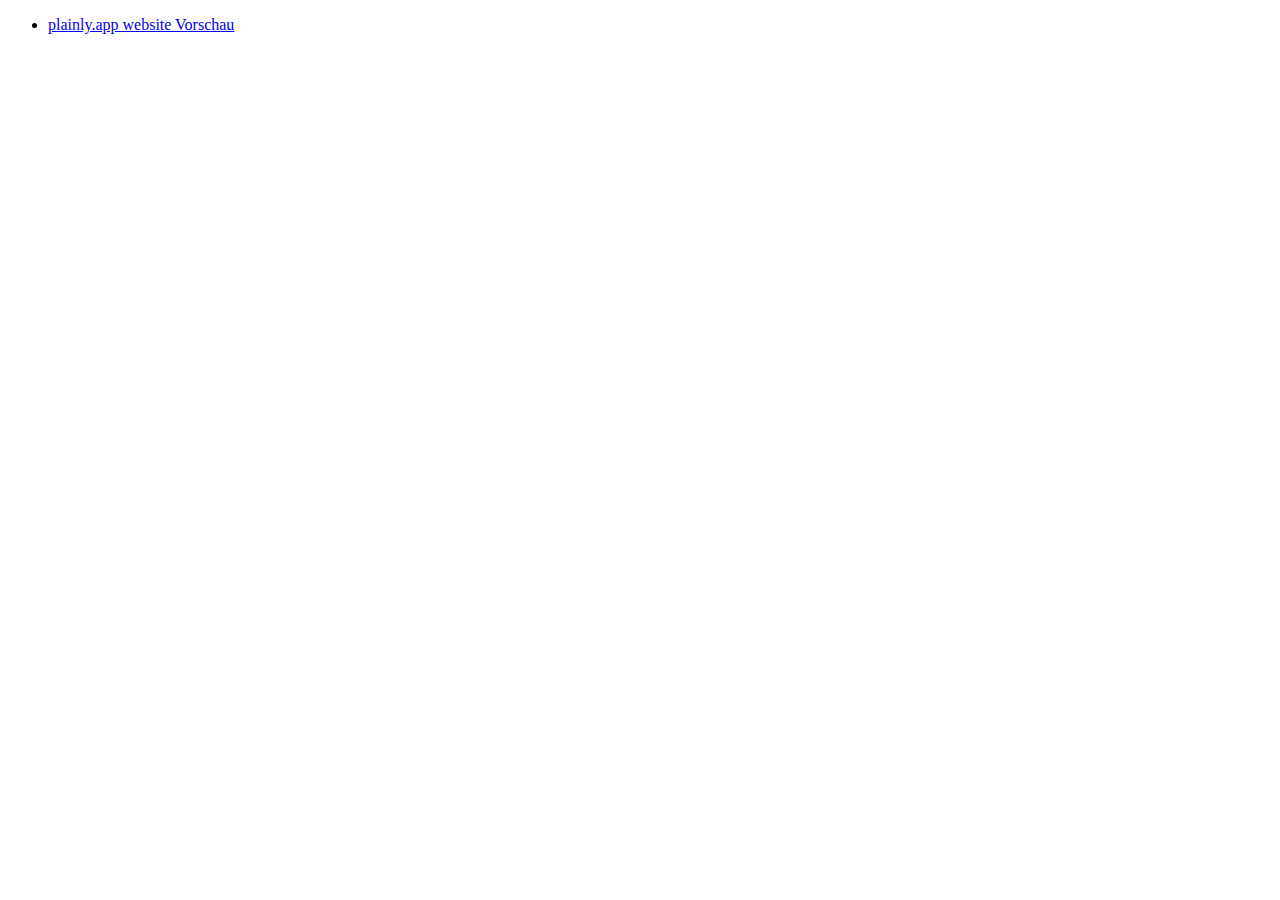
<file: index.html>
<!DOCTYPE html>
<html lang="de">
  <head>
      <title>plainly.app</title>
      <meta charset="utf-8"/>
      <meta name="viewport" content="width=device-width, initial-scale=1.0"/>
  </head>
  <body>
    <header>
        <nav>
            <ul>
                <li>
                    <a href="plainly/index.html">plainly.app website Vorschau</a>
                </li>
            </ul>
        </nav>
    </header>

    <main>
    </main>

    <footer>
    </footer>

  </body>
</html>
</file>
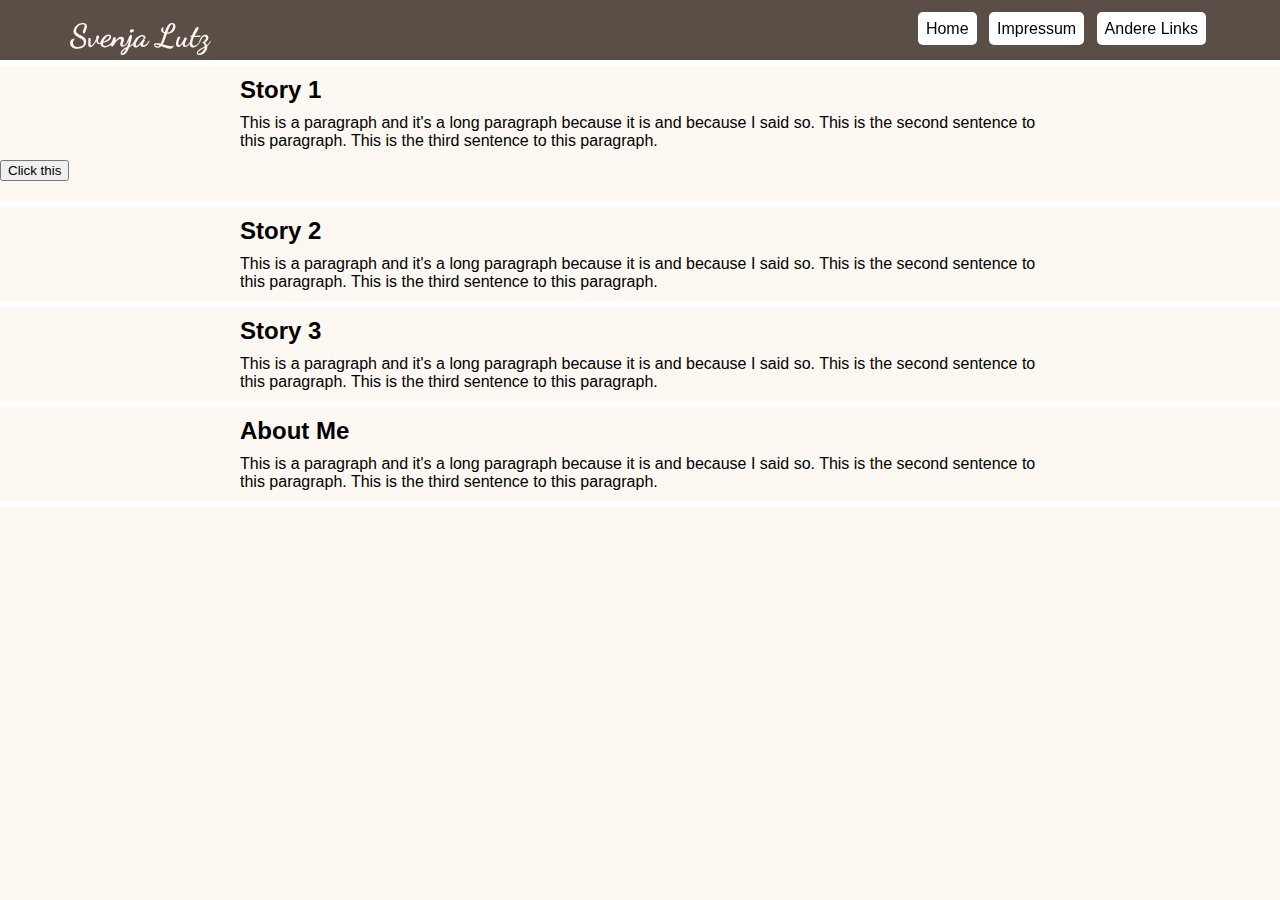
<file: eigene_website/index.html>
<!DOCTYPE html>
<html lang="de">

  <head>
      <title>Silberh</title>
      <meta charset="utf-8"/>
      <meta name="viewport" content="width=device-width, initial-scale=1.0"/>
      
      <link href="style.css" type="text/css" rel="stylesheet" />
      <script src="code.js"></script>
  </head>

  <body>
    <header>
      <nav role="navigation">
        <div class="nav-background"></div>
        <div class="nav-background-fixed"></div>

        <div id="menuToggle">
          <input type="checkbox"/>
          <span></span>
          <span></span>
          <span></span>

          <ul id="menu">
            <li><a href="index.html">Home</a></li>
            <!--<li><a href="#">About</a></li>
            <li><a href="#">Info</a></li>
            <li><a href="#">Contact</a></li>-->
            <li><a href="impressum.html">Impressum</a></li>
            <li><a href="../projects.html">Andere Links</a></li>
          </ul>
        </div>
        <h1 class="logo">Svenja Lutz</h1>
      </nav>
    </header>

    <main>
      <section id="story_1">
        <h2>Story 1</h2>
        <p>This is a paragraph and it's a long paragraph because it is and because I said so.
              This is the second sentence to this paragraph.
              This is the third sentence to this paragraph.
        </p>
        <div class="form">
          <button onclick="option1()">Click this</button>
          <p id="doThis"></p>
        </div>

      </section>

      <section id="story_2">
        <h2>Story 2</h2>
        <p>
          This is a paragraph and it's a long paragraph because it is and because I said so.
          This is the second sentence to this paragraph.
          This is the third sentence to this paragraph.
        </p>
      </section>

      <section id="story_3">
        <h2>Story 3</h2>
        <p>
          This is a paragraph and it's a long paragraph because it is and because I said so.
          This is the second sentence to this paragraph.
          This is the third sentence to this paragraph.
        </p>
      </section>

      <section id="about_me">
        <h2>About Me</h2>
        <p>
          This is a paragraph and it's a long paragraph because it is and because I said so.
          This is the second sentence to this paragraph.
          This is the third sentence to this paragraph.
        </p>
      </section>
    </main>

    <footer>
    </footer>

  </body>
</html>
</file>
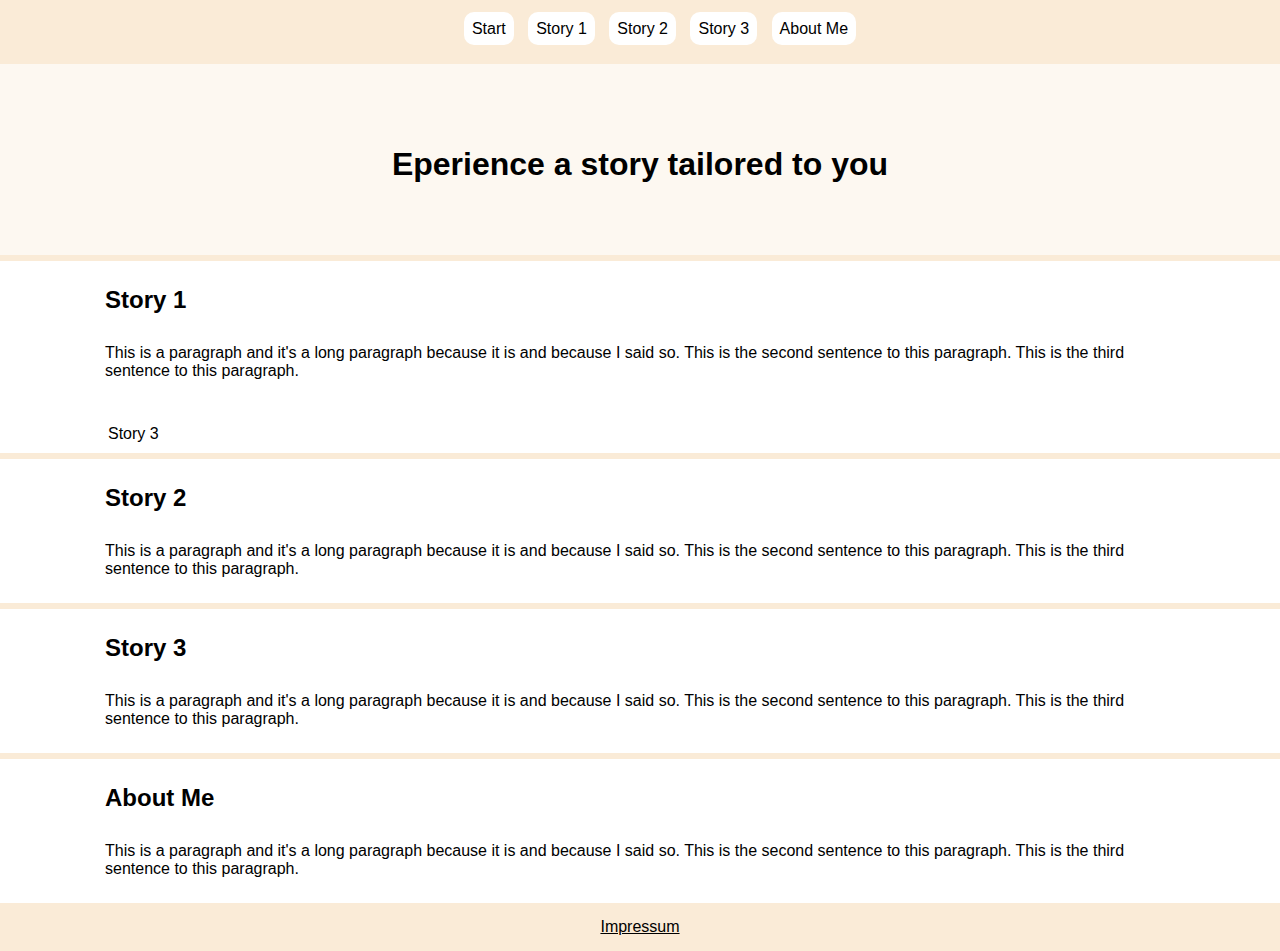
<file: test/index.html>
<!DOCTYPE html>
<html lang="de">

    <head>
        <title>Dies ist ein Test</title>
        <meta charset="utf-8"/>
        <meta name="viewport" content="width=device-width, initial-scale=1.0"/>
        
        <link href="style2.css" type="text/css" rel="stylesheet" />
    </head>

    <body>

        <header>
            <nav class="button">
                <a class="spacing" href="#start">Start</a>
                <a class="spacing" href="#story_1">Story 1</a>
                <a class="spacing" href="#story_2">Story 2</a>
                <a class="spacing" href="#story_3">Story 3</a>
                <a href="#about_me">About Me</a>
            </nav>
            <hr class="color_light">
        </header>

        <main>
            <div class="start" id="start">
                <h1>Eperience a story tailored to you</h1>
            </div>

            <hr>

            <section id="story_1">
                <h2>Story 1</h2>
                <p>This is a paragraph and it's a long paragraph because it is and because I said so.
                    This is the second sentence to this paragraph.
                    This is the third sentence to this paragraph.
                </p>
                <p>
                    <?php include 'story_1.txt' ?>
                </p>

                <a class="spacing" href="#story_3">Story 3</a>
            </section>

            <hr>

            <section id="story_2">
                <h2>Story 2</h2>
                <p>
                    This is a paragraph and it's a long paragraph because it is and because I said so.
                    This is the second sentence to this paragraph.
                    This is the third sentence to this paragraph.
                </p>
            </section>

            <hr>

            <section id="story_3">
                <h2>Story 3</h2>
                <p>
                    This is a paragraph and it's a long paragraph because it is and because I said so.
                    This is the second sentence to this paragraph.
                    This is the third sentence to this paragraph.
                </p>
            </section>

            <hr>

            <section id="about_me">
                <h2>About Me</h2>
                <p>
                    This is a paragraph and it's a long paragraph because it is and because I said so.
                    This is the second sentence to this paragraph.
                    This is the third sentence to this paragraph.
                </p>
            </section>

        </main>

        <footer>
            <a href="impressum.php">Impressum</a>
        </footer>

    </body>

</html>
</file>
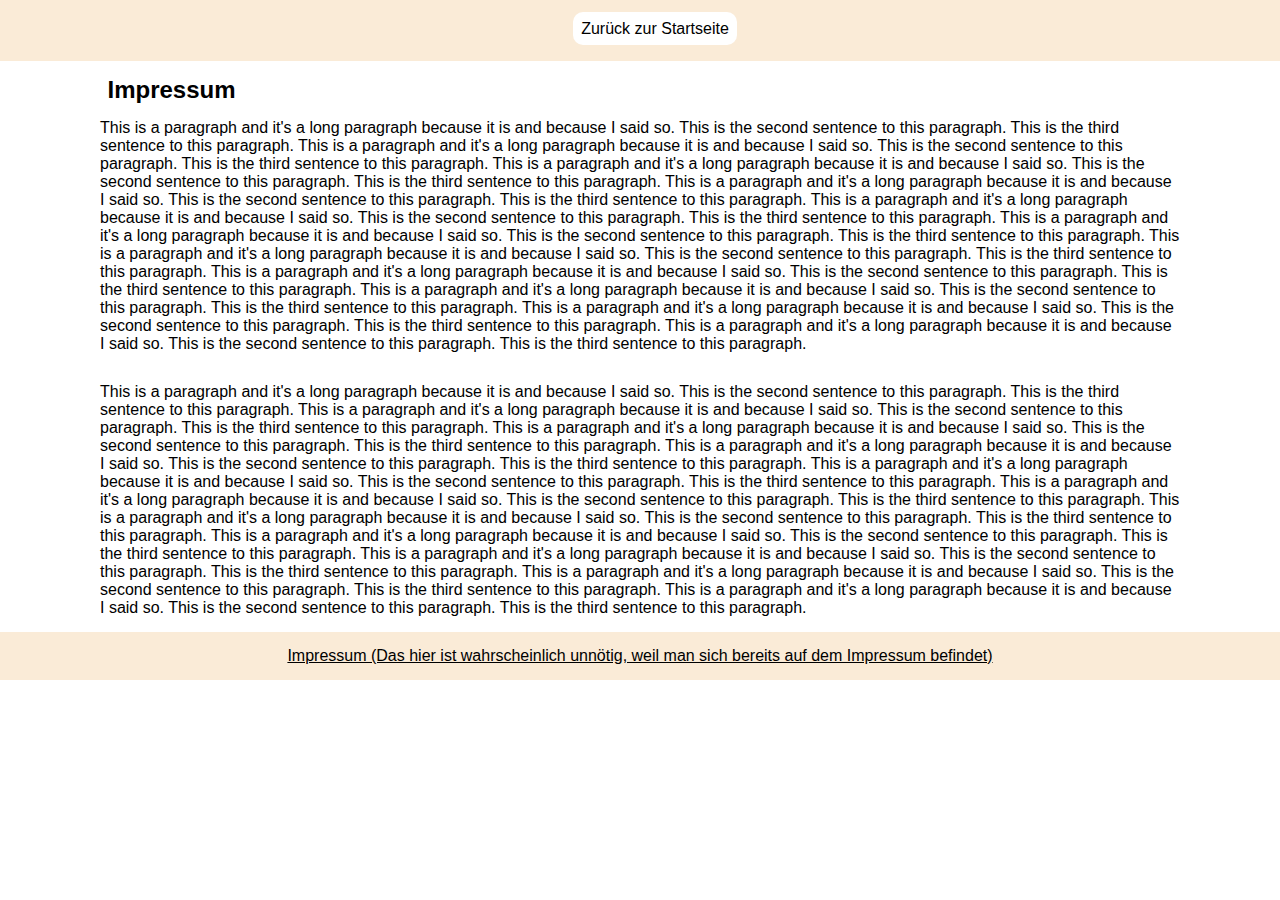
<file: impressum.html>
<!DOCTYPE html>
<html lang="de">

    <head>
        <title>Dies ist ein Test</title>
        <meta charset="utf-8"/>
        <meta name="viewport" content="width=device-width, initial-scale=1.0"/>
        
        
        <link href="impressum.css" type="text/css" rel="stylesheet" />

    </head>

    <body>

        <header>
            <nav class="button">
                <a class="spacing" href="index.html">Zurück zur Startseite</a>
            </nav>
        </header>

        <main>
            <section>
                <h2>
                    Impressum
                </h2>

                <p>
                    This is a paragraph and it's a long paragraph because it is and because I said so.
                    This is the second sentence to this paragraph.
                    This is the third sentence to this paragraph.
                    This is a paragraph and it's a long paragraph because it is and because I said so.
                    This is the second sentence to this paragraph.
                    This is the third sentence to this paragraph.
                    This is a paragraph and it's a long paragraph because it is and because I said so.
                    This is the second sentence to this paragraph.
                    This is the third sentence to this paragraph.
                    This is a paragraph and it's a long paragraph because it is and because I said so.
                    This is the second sentence to this paragraph.
                    This is the third sentence to this paragraph.
                    This is a paragraph and it's a long paragraph because it is and because I said so.
                    This is the second sentence to this paragraph.
                    This is the third sentence to this paragraph.
                    This is a paragraph and it's a long paragraph because it is and because I said so.
                    This is the second sentence to this paragraph.
                    This is the third sentence to this paragraph.
                    This is a paragraph and it's a long paragraph because it is and because I said so.
                    This is the second sentence to this paragraph.
                    This is the third sentence to this paragraph.
                    This is a paragraph and it's a long paragraph because it is and because I said so.
                    This is the second sentence to this paragraph.
                    This is the third sentence to this paragraph.
                    This is a paragraph and it's a long paragraph because it is and because I said so.
                    This is the second sentence to this paragraph.
                    This is the third sentence to this paragraph.
                    This is a paragraph and it's a long paragraph because it is and because I said so.
                    This is the second sentence to this paragraph.
                    This is the third sentence to this paragraph.
                    This is a paragraph and it's a long paragraph because it is and because I said so.
                    This is the second sentence to this paragraph.
                    This is the third sentence to this paragraph.
                </p>

                <p>
                    This is a paragraph and it's a long paragraph because it is and because I said so.
                    This is the second sentence to this paragraph.
                    This is the third sentence to this paragraph.
                    This is a paragraph and it's a long paragraph because it is and because I said so.
                    This is the second sentence to this paragraph.
                    This is the third sentence to this paragraph.
                    This is a paragraph and it's a long paragraph because it is and because I said so.
                    This is the second sentence to this paragraph.
                    This is the third sentence to this paragraph.
                    This is a paragraph and it's a long paragraph because it is and because I said so.
                    This is the second sentence to this paragraph.
                    This is the third sentence to this paragraph.
                    This is a paragraph and it's a long paragraph because it is and because I said so.
                    This is the second sentence to this paragraph.
                    This is the third sentence to this paragraph.
                    This is a paragraph and it's a long paragraph because it is and because I said so.
                    This is the second sentence to this paragraph.
                    This is the third sentence to this paragraph.
                    This is a paragraph and it's a long paragraph because it is and because I said so.
                    This is the second sentence to this paragraph.
                    This is the third sentence to this paragraph.
                    This is a paragraph and it's a long paragraph because it is and because I said so.
                    This is the second sentence to this paragraph.
                    This is the third sentence to this paragraph.
                    This is a paragraph and it's a long paragraph because it is and because I said so.
                    This is the second sentence to this paragraph.
                    This is the third sentence to this paragraph.
                    This is a paragraph and it's a long paragraph because it is and because I said so.
                    This is the second sentence to this paragraph.
                    This is the third sentence to this paragraph.
                    This is a paragraph and it's a long paragraph because it is and because I said so.
                    This is the second sentence to this paragraph.
                    This is the third sentence to this paragraph.
                </p>
            </section>
        </main>

        <footer>
            <a href="impressum.html">Impressum (Das hier ist wahrscheinlich unnötig, weil man sich bereits auf dem Impressum befindet)</a>
        </footer>

    </body>

</html>
</file>
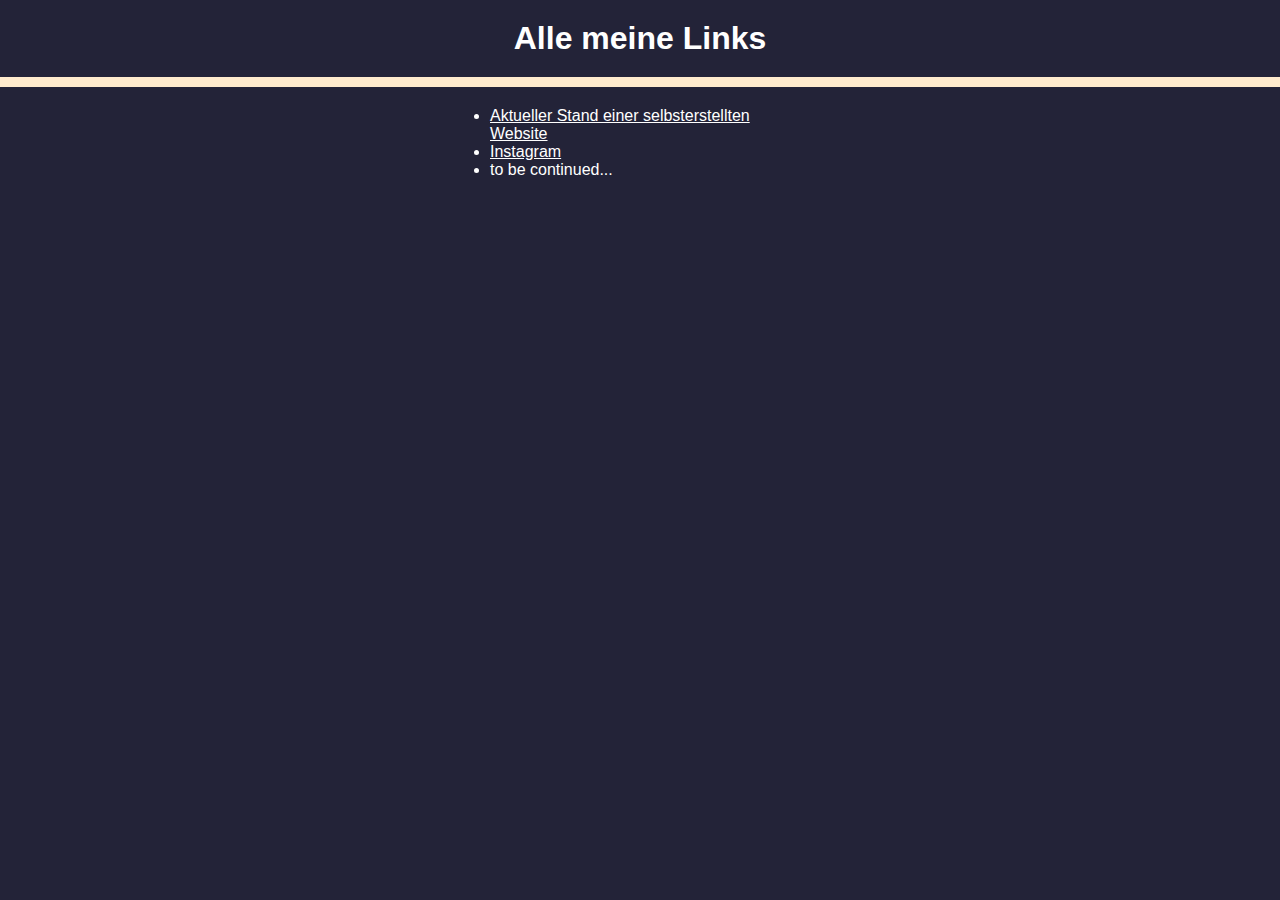
<file: projects.html>
<!DOCTYPE html>
<html lang="de">

  <head>
      <title>Name</title>
      <meta charset="utf-8"/>
      <meta name="viewport" content="width=device-width, initial-scale=1.0"/> 
  </head>

  <body>
      <header>
        <h1>
            Alle meine Links
        </h1>
      </header>

      <main>
        <ul>
            <li><a href="eigene_website/index.html">Aktueller Stand einer selbsterstellten Website</a></li>
            <li><a href="https://www.instagram.com/_svenja.l_/" target="_blank">Instagram</a></li>
            <li>to be continued...</li>
        </ul>
      </main>

  </body>

  </html>

  <style>
      * {
          padding: 0px;
          margin: 0px;
      }
      html {
        font-family: 'Gill Sans', 'Gill Sans MT', Calibri, 'Trebuchet MS', sans-serif;
        background-color: rgb(35, 35, 56);
      }

      header {
          border-style: solid;
          border-top-width: 0px;
          border-left-width: 0px;
          border-right-width: 0px;
          border-bottom-width: 10px;
          border-bottom-color: blanchedalmond;
          width: 100%;
      }

      main {
          margin: 20px;
      }
      
      h1 {
          text-align: center;
          padding: 20px;
          color: white;
      }

      li {
        text-align: left;
        color: white;
        max-width: 300px;
        margin: auto;
      }

      a {
          color: white;
      }

      a:hover {
          color: antiquewhite;
      }

  </style>
</file>
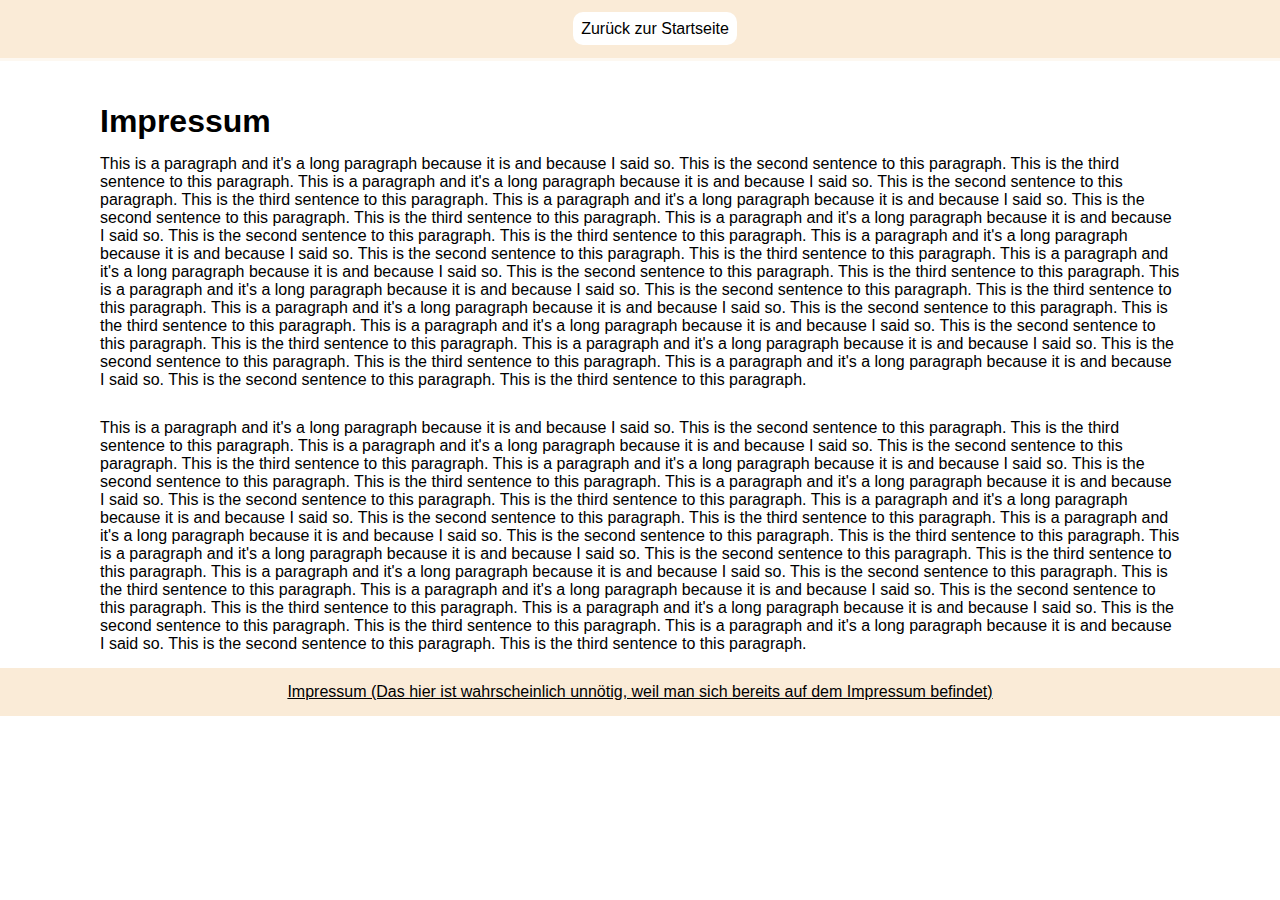
<file: alt/impressum.html>
<!DOCTYPE html>
<html lang="de">

    <head>
        <title>Dies ist ein Test</title>
        <meta charset="utf-8"/>
        <meta name="viewport" content="width=device-width, initial-scale=1.0"/>
        
        
        <link href="impressum.css" type="text/css" rel="stylesheet" />

    </head>

    <body>

        <header>
            <nav class="button">
                <a class="spacing" href="index.html">Zurück zur Startseite</a>
            </nav>
        </header>

        <main>
            <section class="topofthepage">
                <h1>
                    Impressum
                </h1>

                <p>
                    This is a paragraph and it's a long paragraph because it is and because I said so.
                    This is the second sentence to this paragraph.
                    This is the third sentence to this paragraph.
                    This is a paragraph and it's a long paragraph because it is and because I said so.
                    This is the second sentence to this paragraph.
                    This is the third sentence to this paragraph.
                    This is a paragraph and it's a long paragraph because it is and because I said so.
                    This is the second sentence to this paragraph.
                    This is the third sentence to this paragraph.
                    This is a paragraph and it's a long paragraph because it is and because I said so.
                    This is the second sentence to this paragraph.
                    This is the third sentence to this paragraph.
                    This is a paragraph and it's a long paragraph because it is and because I said so.
                    This is the second sentence to this paragraph.
                    This is the third sentence to this paragraph.
                    This is a paragraph and it's a long paragraph because it is and because I said so.
                    This is the second sentence to this paragraph.
                    This is the third sentence to this paragraph.
                    This is a paragraph and it's a long paragraph because it is and because I said so.
                    This is the second sentence to this paragraph.
                    This is the third sentence to this paragraph.
                    This is a paragraph and it's a long paragraph because it is and because I said so.
                    This is the second sentence to this paragraph.
                    This is the third sentence to this paragraph.
                    This is a paragraph and it's a long paragraph because it is and because I said so.
                    This is the second sentence to this paragraph.
                    This is the third sentence to this paragraph.
                    This is a paragraph and it's a long paragraph because it is and because I said so.
                    This is the second sentence to this paragraph.
                    This is the third sentence to this paragraph.
                    This is a paragraph and it's a long paragraph because it is and because I said so.
                    This is the second sentence to this paragraph.
                    This is the third sentence to this paragraph.
                </p>

                <p>
                    This is a paragraph and it's a long paragraph because it is and because I said so.
                    This is the second sentence to this paragraph.
                    This is the third sentence to this paragraph.
                    This is a paragraph and it's a long paragraph because it is and because I said so.
                    This is the second sentence to this paragraph.
                    This is the third sentence to this paragraph.
                    This is a paragraph and it's a long paragraph because it is and because I said so.
                    This is the second sentence to this paragraph.
                    This is the third sentence to this paragraph.
                    This is a paragraph and it's a long paragraph because it is and because I said so.
                    This is the second sentence to this paragraph.
                    This is the third sentence to this paragraph.
                    This is a paragraph and it's a long paragraph because it is and because I said so.
                    This is the second sentence to this paragraph.
                    This is the third sentence to this paragraph.
                    This is a paragraph and it's a long paragraph because it is and because I said so.
                    This is the second sentence to this paragraph.
                    This is the third sentence to this paragraph.
                    This is a paragraph and it's a long paragraph because it is and because I said so.
                    This is the second sentence to this paragraph.
                    This is the third sentence to this paragraph.
                    This is a paragraph and it's a long paragraph because it is and because I said so.
                    This is the second sentence to this paragraph.
                    This is the third sentence to this paragraph.
                    This is a paragraph and it's a long paragraph because it is and because I said so.
                    This is the second sentence to this paragraph.
                    This is the third sentence to this paragraph.
                    This is a paragraph and it's a long paragraph because it is and because I said so.
                    This is the second sentence to this paragraph.
                    This is the third sentence to this paragraph.
                    This is a paragraph and it's a long paragraph because it is and because I said so.
                    This is the second sentence to this paragraph.
                    This is the third sentence to this paragraph.
                </p>
            </section>
        </main>

        <footer>
            <a href="impressum.html">Impressum (Das hier ist wahrscheinlich unnötig, weil man sich bereits auf dem Impressum befindet)</a>
        </footer>

    </body>

</html>
</file>
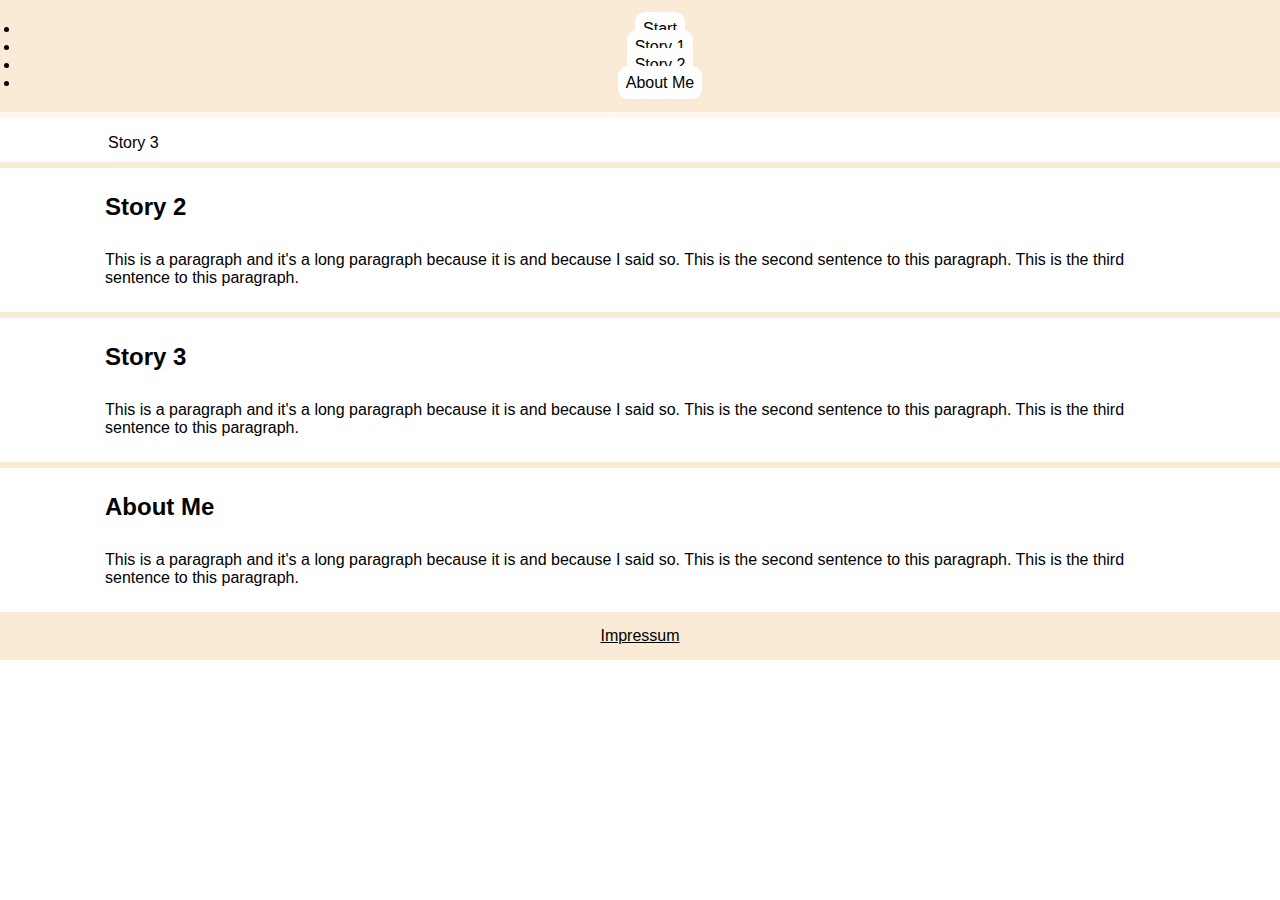
<file: alt/index_alt.html>
<!DOCTYPE html>
<html lang="de">

    <head>
        <title>Dies ist ein Test</title>
        <meta charset="utf-8"/>
        <meta name="viewport" content="width=device-width, initial-scale=1.0"/>
        
        <link href="style_alt.css" type="text/css" rel="stylesheet" />
    </head>

    <body>

        <header>
            <nav role="navigation">
                <li><a href="#start">Start</a></li>
                <li><a href="#story_1">Story 1</a></li>
                <li><a href="#story_2">Story 2</a></li>
                <li><a href="#about_me">About Me</a></li>
            </nav>
            


        </header>

        <main>
            <!--<div class="content">
                <h2>Your content would go here</h2>
            </div>
            
            <div class="start" id="start">
                <h1>Eperience a story tailored to you</h1>
            </div>

            <hr>-->

            <section id="story_1">
                <h2>Story 1</h2>
                <p>This is a paragraph and it's a long paragraph because it is and because I said so.
                    This is the second sentence to this paragraph.
                    This is the third sentence to this paragraph.
                </p>

                <a class="spacing" href="#story_3">Story 3</a>
            </section>

            <hr>

            <section id="story_2">
                <h2>Story 2</h2>
                <p>
                    This is a paragraph and it's a long paragraph because it is and because I said so.
                    This is the second sentence to this paragraph.
                    This is the third sentence to this paragraph.
                </p>
            </section>

            <hr>

            <section id="story_3">
                <h2>Story 3</h2>
                <p>
                    This is a paragraph and it's a long paragraph because it is and because I said so.
                    This is the second sentence to this paragraph.
                    This is the third sentence to this paragraph.
                </p>
            </section>

            <hr>

            <section id="about_me">
                <h2>About Me</h2>
                <p>
                    This is a paragraph and it's a long paragraph because it is and because I said so.
                    This is the second sentence to this paragraph.
                    This is the third sentence to this paragraph.
                </p>
            </section>

        </main>

        <footer>
            <a href="impressum.html">Impressum</a>
        </footer>

    </body>

</html>
</file>
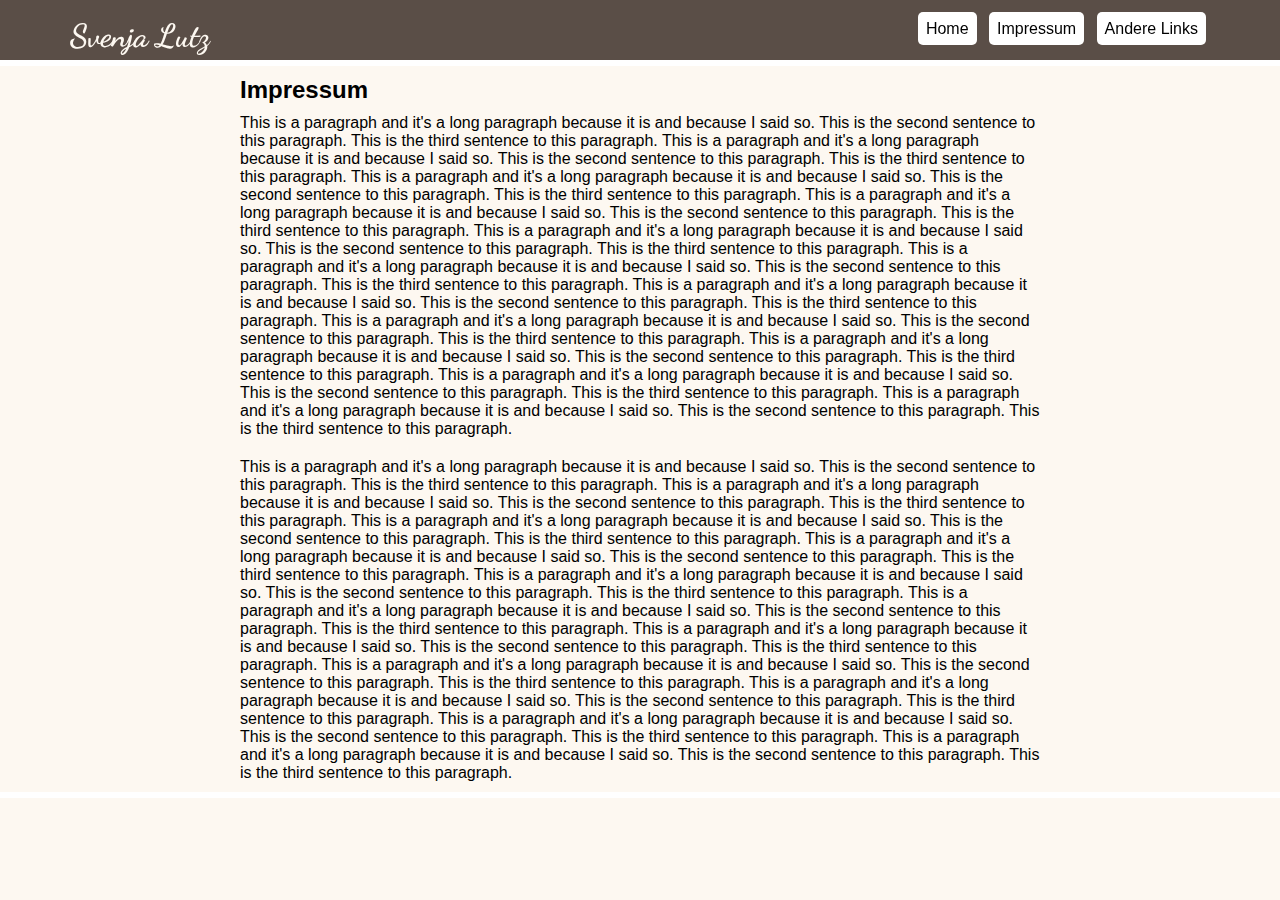
<file: eigene_website/impressum.html>
<!DOCTYPE html>
<html lang="de">

  <head>
      <title>Svenja Lutz</title>
      <meta charset="utf-8"/>
      <meta name="viewport" content="width=device-width, initial-scale=1.0"/>
      
      <link href="style.css" type="text/css" rel="stylesheet" />
  </head>

  <body>
    <header>
      <nav role="navigation">
        <div class="nav-background"></div>
        <div class="nav-background-fixed"></div>

        <div id="menuToggle">
          <input type="checkbox"/>
          <span></span>
          <span></span>
          <span></span>

          <ul id="menu">
            <li><a href="index.html">Home</a></li>
            <!--<li><a href="#">About</a></li>
            <li><a href="#">Info</a></li>
            <li><a href="#">Contact</a></li>-->
            <li><a href="impressum.html">Impressum</a></li>
            <li><a href="../projects.html">Andere Links</a></li>
          </ul>
        </div>
        <h1 class="logo">Svenja Lutz</h1>
      </nav>
    </header>
        <main>
            <section>
                <h2>
                    Impressum
                </h2>

                <p>
                    This is a paragraph and it's a long paragraph
                    because it is and because I said so.
                    This is the second sentence to this paragraph.
                    This is the third sentence to this paragraph.
                    This is a paragraph and it's a long paragraph
                    because it is and because I said so.
                    This is the second sentence to this paragraph.
                    This is the third sentence to this paragraph.
                    This is a paragraph and it's a long paragraph
                    because it is and because I said so.
                    This is the second sentence to this paragraph.
                    This is the third sentence to this paragraph.
                    This is a paragraph and it's a long paragraph
                    because it is and because I said so.
                    This is the second sentence to this paragraph.
                    This is the third sentence to this paragraph.
                    This is a paragraph and it's a long paragraph
                    because it is and because I said so.
                    This is the second sentence to this paragraph.
                    This is the third sentence to this paragraph.
                    This is a paragraph and it's a long paragraph
                    because it is and because I said so.
                    This is the second sentence to this paragraph.
                    This is the third sentence to this paragraph.
                    This is a paragraph and it's a long paragraph
                    because it is and because I said so.
                    This is the second sentence to this paragraph.
                    This is the third sentence to this paragraph.
                    This is a paragraph and it's a long paragraph
                    because it is and because I said so.
                    This is the second sentence to this paragraph.
                    This is the third sentence to this paragraph.
                    This is a paragraph and it's a long paragraph
                    because it is and because I said so.
                    This is the second sentence to this paragraph.
                    This is the third sentence to this paragraph.
                    This is a paragraph and it's a long paragraph
                    because it is and because I said so.
                    This is the second sentence to this paragraph.
                    This is the third sentence to this paragraph.
                    This is a paragraph and it's a long paragraph
                    because it is and because I said so.
                    This is the second sentence to this paragraph.
                    This is the third sentence to this paragraph.
                </p>

                <p>
                    This is a paragraph and it's a long paragraph
                    because it is and because I said so.
                    This is the second sentence to this paragraph.
                    This is the third sentence to this paragraph.
                    This is a paragraph and it's a long paragraph
                    because it is and because I said so.
                    This is the second sentence to this paragraph.
                    This is the third sentence to this paragraph.
                    This is a paragraph and it's a long paragraph
                    because it is and because I said so.
                    This is the second sentence to this paragraph.
                    This is the third sentence to this paragraph.
                    This is a paragraph and it's a long paragraph
                    because it is and because I said so.
                    This is the second sentence to this paragraph.
                    This is the third sentence to this paragraph.
                    This is a paragraph and it's a long paragraph
                    because it is and because I said so.
                    This is the second sentence to this paragraph.
                    This is the third sentence to this paragraph.
                    This is a paragraph and it's a long paragraph
                    because it is and because I said so.
                    This is the second sentence to this paragraph.
                    This is the third sentence to this paragraph.
                    This is a paragraph and it's a long paragraph
                    because it is and because I said so.
                    This is the second sentence to this paragraph.
                    This is the third sentence to this paragraph.
                    This is a paragraph and it's a long paragraph
                    because it is and because I said so.
                    This is the second sentence to this paragraph.
                    This is the third sentence to this paragraph.
                    This is a paragraph and it's a long paragraph
                    because it is and because I said so.
                    This is the second sentence to this paragraph.
                    This is the third sentence to this paragraph.
                    This is a paragraph and it's a long paragraph
                    because it is and because I said so.
                    This is the second sentence to this paragraph.
                    This is the third sentence to this paragraph.
                    This is a paragraph and it's a long paragraph
                    because it is and because I said so.
                    This is the second sentence to this paragraph.
                    This is the third sentence to this paragraph.
                </p>
            </section>
        </main>

        <footer>
        </footer>

    </body>

</html>
</file>
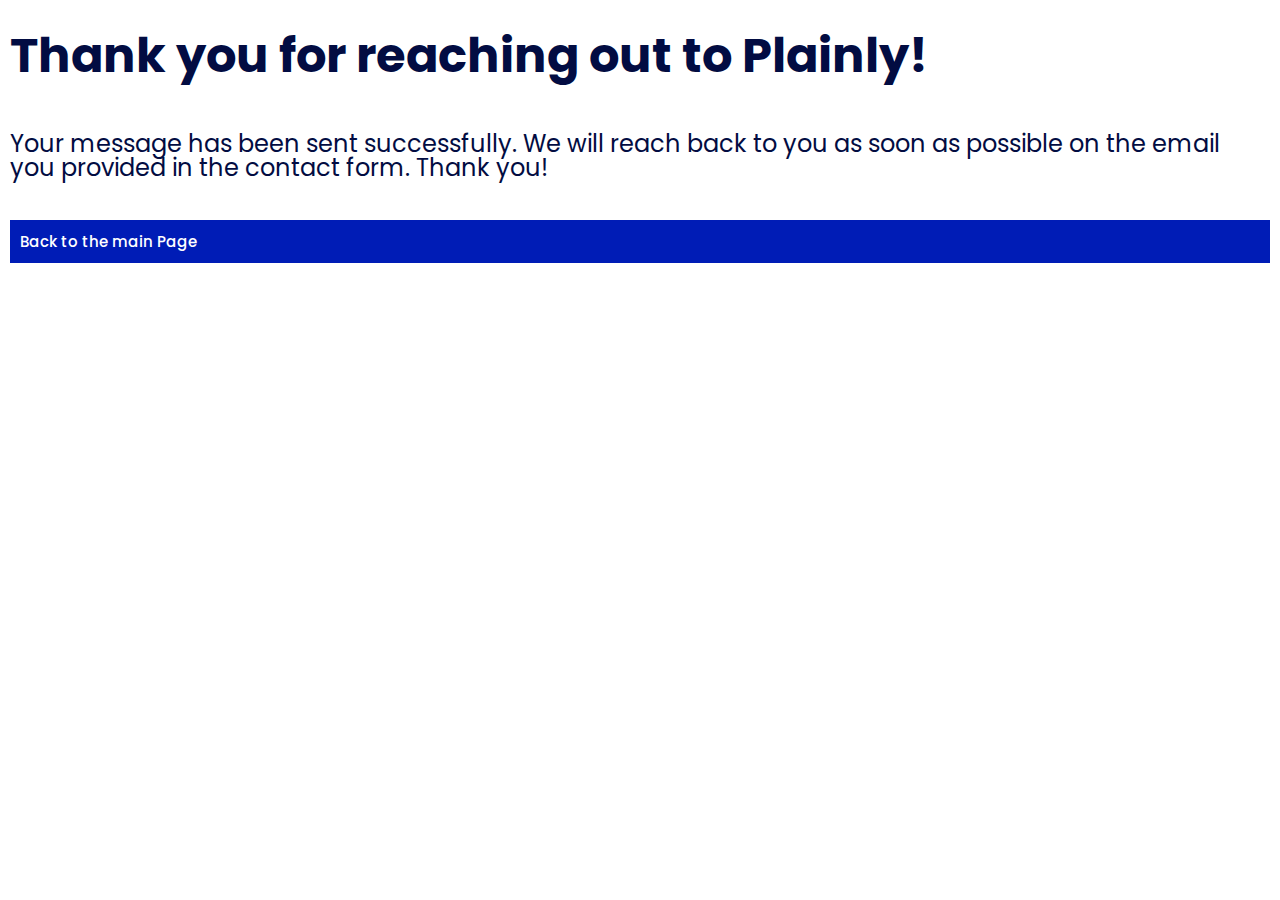
<file: plainly 2.0/action_page.html>
<!DOCTYPE html>
<html lang="en">

<head>
    <title>plainly-app</title>
    <meta charset="UTF-8">
    <meta name="viewport" content="width=device-width, initial-scale=1.0">
    <link href="style.css" type="text/css" rel="stylesheet" />
</head>

<body>
    <main>
        <section class="container">
            <h1 class="item center">Thank you for reaching out to Plainly!</h1>
            <p class="item center">Your message has been sent successfully. We will reach back to you as soon as possible on the email you
                provided
                in the contact form. Thank you!</p>
            <a class="item center button" href="index.html">Back to the main Page</a>
        </section>
    </main>
</body>

</html>
</file>
<file: eigene_website/style.css>
@import url('https://fonts.googleapis.com/css2?family=Dancing+Script:wght@700&display=swap');

:root {
  --trennliniepx: 3px;

  --navlogo: rgb(253, 248, 241); /*Hellbeige*/

  /*nav Vollbild*/
  --navbg: rgb(90, 78, 71); /*Braun*/
  --navlinkbg: white;
  --navlinkhoverbg: antiquewhite;

  /*nav kleine Seite*/
  --navmobiletext: rgb(90, 78, 71); /*Braun*/
  --navmobilehover: black;
  --navmobilebg: rgb(253, 248, 241); /*Hellbeige*/
  --hamburger3: white;
  --hamburgerX: black;

  /*Angaben Website*/
  --textcolor: black;
  --background: antiquewhite;
  --trennlinie: rgb(253, 248, 241); /*Hellbeige*/

  --textcolor: black;
  --background: rgb(253, 248, 241); /*Hellbeige*/
  --trennlinie: white;
}

@media (prefers-color-scheme: dark) { /*Darkmode*/
  :root {
    /* #161E33 dunkelblau - #162B47 blau - #5E778A helltürkis - #2E546B türkis */

    --navlogo: #5E778A; /*helltürkis*/
    /*nav Vollbild*/
    --navbg: #2E546B; /*türkis*/
    --navlinkbg: #161E33; /*dunkelblau*/
    --navlinkhoverbg: #162B47; /*blau*/
    /*nav kleine Seite*/
    --navmobiletext: #5E778A; /*helltürkis*/
    --navmobilehover: white;
    --navmobilebg: #161E33; /*dunkelblau*/
    --hamburger3: #5E778A; /*helltürkis*/
    --hamburgerX: white;
    /*Angaben Website*/
    --textcolor: white;
    --background: #162B47; /*blau*/
    --trennlinie: #5E778A; /*helltürkis*/
  
  }
}

body
{
   margin: 0;
   padding: 0;
   
   background: var(--background);
   color: var(--textcolor);
   font-family: 'Gill Sans', 'Gill Sans MT', Calibri, 'Trebuchet MS', sans-serif;
}

header {
  padding: 0px;
  margin: 0px;
  z-index: 1;
}

nav {
  padding: 0px;
  margin: 0px;
}

div {
  padding: 0px;
  margin: 0px;
}

section {
  border-bottom-style: solid;
  border-bottom-width: calc(var(--trennliniepx) * 2);
  border-bottom-color: var(--trennlinie);
}

h2, p {
  margin: auto;
  padding: 10px;
  max-width: 800px;
}

h2 {
  padding-bottom: 0px;
}

.nav-background {
  height: 66px;
  width: 100%;
  top: 0px;
}

.nav-background-fixed {
  height: 60px;
  width: 100%;
  background-color: var(--navbg);
  position: fixed;
  top: 0px;
  border-style: solid;
  border-top-width: 0px;
  border-left-width: 0px;
  border-right-width: 0px;
  border-bottom-width: calc(var(--trennliniepx) * 2);
  border-color: var(--trennlinie);
}

.logo {
  z-index: 1;
  position: fixed;
  font-family: 'Dancing Script', 'Courier New', Courier, monospace;
  margin: 0px;
  padding: 0px;
  padding-left: 0px;
  padding-right: 30px;
  width: 100%;
  height: 66px;
  top: 17px;
  color: var(--navlogo);
  text-align: center;
}

/*später 380px und Lösung für Logo finden*/

@media (min-width:750px) {
  input, span{
    display: none;
  }

  .logo {
    text-align: left;
    padding-left: 0px;
    padding-right: 0px;
    left: 70px;
  }

  #menu {
    text-align: right;
    margin: 0px;
    padding: 20px;
    width: 100%;
    position: fixed;
    top: 0px;
    right: 50px;
    z-index: 2;
  }

  #menu ul {
    padding: 0px;
    margin: 0px;
    text-align: center;
  }

  #menu li {
    display: inline; /*macht list items nebeneinander*/
  }

  #menu a {
    color: var(--textcolor);
    text-decoration: none;
    padding: 8px;
    margin: 4px;
    border-radius: 5px;
    background-color: var(--navlinkbg);
  }

  #menu a:hover {
    background-color: var(--navlinkhoverbg);
    /*font-weight: bold;
    font-style: italic;*/
  }
}

@media (max-width:750px) {
  
  #menu_2 {
      display: none;
  }
  
  /* https://codepen.io/erikterwan/pen/EVzeRP */
  /* https://freefrontend.com/css-toggle-menus/ */

  #menuToggle
  {
    display: block;
    position: fixed;
    top: 20px;
    left: 30px;

    z-index: 2;

    -webkit-user-select: none;
    user-select: none;
  }
  #menuToggle a
  {
    text-decoration: none;
    color: var(--navmobiletext); /*nav schriftfarbe*/

    transition: color 0.3s ease;
  }
  #menuToggle a:hover
  {
    color: var(--navmobilehover); /*nav schriftfarbe hover*/
  }
  #menuToggle input
  {
    display: block;
    width: 40px;
    height: 32px;
    position: absolute;
    top: -7px;
    left: -5px;

    cursor: pointer;

    opacity: 0;
    z-index: 3;

    -webkit-touch-callout: none;
  }
  #menuToggle span
  {
    display: block;
    width: 33px;
    height: 4px;
    margin-bottom: 5px;
    position: relative;

    background: var(--hamburger3); /* hamburger menu 3 Striche */
    border-radius: 3px;

    z-index: 2;

    transform-origin: 4px 0px;

    transition: transform 0.5s cubic-bezier(0.77,0.2,0.05,1.0),
                background 0.5s cubic-bezier(0.77,0.2,0.05,1.0),
                opacity 0.55s ease;
  }
  #menuToggle span:first-child
  {
    transform-origin: 0% 0%;
  }
  #menuToggle span:nth-last-child(2)
  {
    transform-origin: 0% 100%;
  }
  #menuToggle input:checked ~ span
  {
    opacity: 1;
    transform: rotate(45deg) translate(-2px, -1px);
    background: var(--hamburgerX); /* hamburger X */
  }
  #menuToggle input:checked ~ span:nth-last-child(3)
  {
    opacity: 0;
    transform: rotate(0deg) scale(0.2, 0.2);
  }
  #menuToggle input:checked ~ span:nth-last-child(2)
  {
    transform: rotate(-45deg) translate(0, -1px);
  }
  #menu
  {
    position: absolute;
    width: 300px;
    margin: -100px 0 0 -50px;
    padding: 50px;
    padding-top: 125px;

    background: var(--navmobilebg); /* nav bg */
    list-style-type: none;
    -webkit-font-smoothing: antialiased;

    transform-origin: 0% 0%;
    transform: translate(-100%, 0);

    transition: transform 0.5s cubic-bezier(0.77,0.2,0.05,1.0);
  }
  #menu li
  {
    padding: 10px 0;
    font-size: 22px;
  }
  #menuToggle input:checked ~ ul
  {
    transform: none;
  }
}
</file>
<file: test/style2.css>
:root {
    --one: white;
    --two: black;
    --three: antiquewhite;
    --three_light: rgb(253, 248, 241);
    --three_: rgba(250, 235, 215, 0.5);
    --trennlinie: 3px;
}

html {
    scroll-behavior: smooth;
}

body {
    padding: 0px;
    margin: 0px;
    font-family: 'Gill Sans', 'Gill Sans MT', Calibri, 'Trebuchet MS', sans-serif;
}
header {
    text-align: center;
}

/*Navigation*/

header {
    margin: 0px;
    padding: 20px;
    width: 100%;
    position: fixed;
    z-index: 10;
    background-color: var(--three);
    border-style: solid;
    border-top-width: 0px;
    border-left-width: 0px;
    border-right-width: 0px;
    border-bottom-width: calc(var(--trennlinie) * 2);
    border-color: var(--three_light);
}

nav {
    padding: 0px;
    margin: 0px;
}

header a {
    color: var(--two);
    text-decoration: none;
    padding: 8px;
    border-radius: 10px;
    background-color: var(--one);
}

.button :hover {
    background-color: var(--three_light);
    color: var(--two);
}

.spacing {
    margin-right: 10px;
}

/*Start*/

.start {
    background-color: var(--three_light);
    padding-top: 125px;
    padding-bottom: 50px;
    text-align: center;
}

/*Main*/

section {
    max-width: 1080px;
    margin: auto;
    padding: 10px;
    background-color: var(--one);
}

section p, h2 {
    padding-left: 5px;
    padding-right: 5px;
    padding-top: 15px;
    padding-bottom: 15px;
    margin: 0px;
}

hr {
    border: var(--trennlinie) solid var(--three);
    padding: 0px;
    margin: 0px;
}

main a {
    color: var(--two);
    text-decoration: none;
    padding: 8px;
    border-radius: 10px;
    background-color: var(--one);
}

main a :hover {
    background-color: var(--three_light);
    color: var(--two);
}
/*footer*/

footer {
    color: var(--two);
    text-decoration: none;
    padding: 8px;
    background-color: var(--three);
    padding: 15px;
    text-align: center;
}

footer a {
    color: var(--two);
    text-decoration: underline;
    padding: 8px;
}

footer :hover {
    color: var(--two);
    font-weight: bold;
}
</file>
<file: impressum.css>
:root {
    --one: white;
    --two: black;
    --three: antiquewhite;
    --three_light: rgb(253, 248, 241);
}

html {
    scroll-behavior: smooth;
}

body {
    padding: 0px;
    margin: 0px;
    font-family: 'Gill Sans', 'Gill Sans MT', Calibri, 'Trebuchet MS', sans-serif;
}

header {
    text-align: center;
}

/*Navigation*/

nav {
    background-color: var(--three);
    padding: 20px;
    margin: 0px;
    border-width: 0px;
    width: 100%;
}

header a {
    color: var(--two);
    text-decoration: none;
    padding: 8px;
    /*border: var(--one);
    border-style: solid;*/
    border-radius: 10px;
    background-color: var(--one);
}

.button :hover {
    background-color: var(--three_light);
    color: var(--two);
}

.spacing {
    margin-right: 10px;
}

/*main*/

section {
    border-top-style: solid;
    border-color: var(--three);
}

section p {
    max-width: 1080px;
    margin: auto;
    padding: 15px;
}

h2 {
    max-width: 1080px;
    margin: auto;
    padding-left: 15px;
    padding-top: 15px;
    margin-bottom: 0px;
}

/*footer*/

footer {
    color: var(--two);
    text-decoration: none;
    padding: 8px;
    background-color: var(--three);
    padding: 15px;
    text-align: center;
}

footer a {
    color: var(--two);
    text-decoration: underline;
    padding: 8px;
}

footer :hover {
    color: var(--two);
    font-weight: bold;
}
</file>
<file: alt/impressum.css>
:root {
    --one: white;
    --two: black;
    --three: antiquewhite;
    --three_light: rgb(253, 248, 241);
}

html {
    scroll-behavior: smooth;
}

body {
    padding: 0px;
    margin: 0px;
    font-family: 'Gill Sans', 'Gill Sans MT', Calibri, 'Trebuchet MS', sans-serif;
}

/*Navigation*/

header {
    text-align: center;
    margin: 0px;
    padding: 20px;
    width: 100%;
    position: fixed;
    z-index: 10;
    background-color: var(--three);
    border-style: solid;
    border-top-width: 0px;
    border-left-width: 0px;
    border-right-width: 0px;
    border-bottom-width: calc(var(--trennlinie) * 2);
    border-color: var(--three_light);
}

nav {
    padding: 0px;
    margin: 0px;
}

header a {
    color: var(--two);
    text-decoration: none;
    padding: 8px;
    border-radius: 10px;
    background-color: var(--one);
}

.button :hover {
    background-color: var(--three_light);
    color: var(--two);
}

.spacing {
    margin-right: 10px;
}

/*main*/

section {
    border-top-style: solid;
    border-color: var(--three);
}

section p {
    max-width: 1080px;
    margin: auto;
    padding: 15px;
}

h1 {
    max-width: 1080px;
    margin: auto;
    padding-left: 15px;
    padding-right: 15px;
    padding-top: 100px;
    margin-bottom: 0px;
}

/*footer*/

footer {
    color: var(--two);
    text-decoration: none;
    padding: 8px;
    background-color: var(--three);
    padding: 15px;
    text-align: center;
}

footer a {
    color: var(--two);
    text-decoration: underline;
    padding: 8px;
}

footer :hover {
    color: var(--two);
    font-weight: bold;
}
</file>
<file: alt/style_alt.css>
:root {
    --one: white;
    --two: black;
    --three: antiquewhite;
    --three_light: rgb(253, 248, 241);
    /*--three_: rgba(250, 235, 215, 0.5);*/
    --trennlinie: 3px;
}

html {
    scroll-behavior: smooth;
}

body {
    padding: 0px;
    margin: 0px;
    font-family: 'Gill Sans', 'Gill Sans MT', Calibri, 'Trebuchet MS', sans-serif;
}

/*Navigation*/

header {
    text-align: center;
    margin: 0px;
    padding: 20px;
    width: 100%;
    position: fixed;
    z-index: 10;
    background-color: var(--three);
    border-style: solid;
    border-top-width: 0px;
    border-left-width: 0px;
    border-right-width: 0px;
    border-bottom-width: calc(var(--trennlinie) * 2);
    border-color: var(--three_light);
}

nav {
    margin: 0px;
    padding: 0px;
}

header a {
    color: var(--two);
    text-decoration: none;
    padding: 8px;
    border-radius: 10px;
    background-color: var(--one);
}

.button :hover {
    background-color: var(--three_light);
    color: var(--two);
}

.spacing {
    margin-right: 10px;
}

/*Start*/

.start {
    background-color: var(--three_light);
    padding-top: 125px;
    padding-bottom: 50px;
    text-align: center;
}

/*Main*/

section {
    max-width: 1080px;
    margin: auto;
    padding: 10px;
    background-color: var(--one);
}

section p, h2 {
    padding-left: 5px;
    padding-right: 5px;
    padding-top: 15px;
    padding-bottom: 15px;
    margin: 0px;
}

hr {
    border: var(--trennlinie) solid var(--three);
    padding: 0px;
    margin: 0px;
}

main a {
    color: var(--two);
    text-decoration: none;
    padding: 8px;
    border-radius: 10px;
    background-color: var(--one);
}

main a :hover {
    background-color: var(--three_light);
    color: var(--two);
}
/*footer*/

footer {
    color: var(--two);
    text-decoration: none;
    padding: 8px;
    background-color: var(--three);
    padding: 15px;
    text-align: center;
}

footer a {
    color: var(--two);
    text-decoration: underline;
    padding: 8px;
}

footer :hover {
    color: var(--two);
    font-weight: bold;
}
</file>
<file: plainly 2.0/style.css>
@import url('https://fonts.googleapis.com/css2?family=Poppins:wght@400;500;700&display=swap');
/*regular,medium,bold https://fonts.google.com/specimen/Poppins */

:root {
  /* Farben */
  --dark_blue: #020C42;
  --light_blue: #001CB6;
  --light_blue_font: #D8E3FF;
  --background_blue: #E9EFFF;
  --white: #FFFFFF;
  --red: #EB8888;
  --muted_red: #DDCCE1;

  --window-background: #020C4280;
}

* {
  margin: 0px;
  padding: 0px;
  /*font-family: "Avenir Next", "Avenir", sans-serif;*/
  font-family: 'Poppins', sans-serif;
}

html {
  background: var(--white);
  /*allgemeine Hintergrundfarbe*/
}

body {
  color: var(--dark_blue);
  /*Schriftfarbe im body*/
}

h1 {
  font-size: 48px;
  font-weight: bold;
}

h2 {
  font-size: 40px;
  font-weight: 400;
}

h3 {
  font-size: 24px;
  line-height: 24px;
  font-weight: bold;
}

p, li {
  font-size: 24px;
  line-height: 24px;
}

.logo {
  position: fixed;
  background-color: transparent;
  /*color: var(--dark_blue);*/
  /*Schriftfarbe logo*/
}

.logo a {
  color: var(--dark_blue);
  /*Schriftfarbe logo*/
  text-decoration: none;
  font-weight: 700;
  font-size: 50px;
  /*24px*/
}

.logo a:hover {
  color: var(--dark_blue);
}

@media (max-width:750px) {
  /* Toggle menu für Handys*/

  header {
    padding-bottom: 60px;
    /*leerer Platz zum text*/
  }

  nav {
    padding: 0px;
    margin: 0px;
    height: 25px;
    width: 100%;
    top: 0px;
    background-color: var(--light_blue);
    /*hintergrund navbar wenn toggle menu zu*/
    padding-bottom: 45px;
    position: fixed;

    border-top: var(--light_blue);
    border-top-width: 15px;
    border-style: solid;
  }

  .logo {
    margin: 0px;
    padding: 0px;
    text-align: center;
    left: 50%;
    top: 35px;
    transform: translate(-50%, -50%);
  }

  .logo a {
    font-size: 36px;
  }

  #menuToggle {
    display: block;
    position: fixed;
    top: 25px;
    /*Position hamburger menu*/
    left: 25px;

    z-index: 1;

    -webkit-user-select: none;
    user-select: none;

    background-color: transparent;
  }

  #menuToggle a {
    text-decoration: none;
    color: var(--white);
    /*Schriftfarbe im Toggle menu*/
    transition: color 0.3s ease;
  }

  #menuToggle a:hover {
    color: var(--red);
    /*Schriftfarbe im Toggle menu hover*/
  }


  #menuToggle input {
    display: block;
    width: 40px;
    height: 32px;
    position: absolute;
    top: -7px;
    left: -5px;

    cursor: pointer;

    opacity: 0;
    z-index: 2;

    -webkit-touch-callout: none;
  }

  #menuToggle span {
    display: block;
    width: 33px;
    height: 4px;
    margin-bottom: 5px;
    position: relative;

    background: var(--white);
    /*Hamburger menu geschlossen Farbe der drei Striche*/
    border-radius: 3px;

    z-index: 1;

    transform-origin: 4px 0px;

    transition: transform 0.5s cubic-bezier(0.77, 0.2, 0.05, 1.0),
      background 0.5s cubic-bezier(0.77, 0.2, 0.05, 1.0),
      opacity 0.55s ease;
  }

  #menuToggle span:first-child {
    transform-origin: 0% 0%;
  }

  #menuToggle span:nth-last-child(2) {
    transform-origin: 0% 100%;
  }

  #menuToggle input:checked~span {
    opacity: 1;
    transform: rotate(45deg) translate(-2px, -1px);
    background: var(--white);
    /*Hamburger menu offen Farbe des kreuzes*/
  }

  #menuToggle input:checked~span:nth-last-child(3) {
    opacity: 0;
    transform: rotate(0deg) scale(0.2, 0.2);
  }

  #menuToggle input:checked~span:nth-last-child(2) {
    transform: rotate(-45deg) translate(0, -1px);
  }

  #menu {
    position: absolute;
    width: 100vw;
    /*Breite, im Original 300px*/
    margin: -100px 0 0 -50px;
    padding: 50px;
    padding-top: 125px;
    height: 100vh;
    /*höhe box/Hintergrund toggle menu, im Original 1000px*/

    background: var(--light_blue);
    /*Background toggle menu viereck*/
    list-style-type: none;
    -webkit-font-smoothing: antialiased;

    transform-origin: 0% 0%;
    transform: translate(-100%, 0);

    transition: transform 0.5s cubic-bezier(0.77, 0.2, 0.05, 1.0);
  }

  #menu li {
    padding: 10px 0;
    /*font-size: 22px;*/
    background-color: transparent;
    /*durchsichtig*/
  }

  #menuToggle input:checked~ul {
    transform: none;
  }

}

@media (min-width:750px) {
  /*Menu for computers*/

  /*input,*/
  span {
    display: none;
  }

  header {
    padding-bottom: 80px;
    /*leerer Platz zum text*/
  }

  .logo {
    z-index: 3;
    margin: 0px;
    padding: 5px;
    padding-left: 40px;
    padding-top: 33px;
    width: auto;
    text-align: left;
    top: 0px;
    left: 0px;
  }

  #menu {
    text-align: center;
    margin: 0px;
    /*padding: 10px;*/
    /*beeinflusst höhe navbar*/
    padding-right: 70px;
    width: 100%;
    height: 100px;
    position: fixed;
    top: 0px;
    right: 0px;
    z-index: 2;
    background-color: var(--light_blue_font);
    /*Hintergrundfarbe Navigation*/
    border-top: var(--light_blue);
    border-width: 0px;;
    border-top-width: 15px;
    border-style: solid;
  }

  #menu ul {
    padding: 0px;
    margin: 0px;
    text-align: center;
  }

  #menu li {
    display: inline;
    /*macht list items nebeneinander*/
    background-color: transparent;
    /*durchsichtig*/
  }

  #menu a {
    color: var(--white);
    /*Textfarbe in nav*/
    text-decoration: none;
    padding: 0px;
    margin: 40px;
    top: 38px;
    background-color: transparent;
    /*durchsichtig*/
  }

  #menu a:hover {
    color: var(--red);
  }
}

main {
  margin-top: 10px;
}

main a {
  color: var(--light_blue);
  text-decoration: none;
  font-weight: 500;
}

a:hover {
  color: var(--red);
}

.content {
  padding: 10px;
  margin: 0px;
}

section {
  padding: 10px;
}

.container {
  display: flex;
  /*padding: 10px;*/
  flex-direction: row;
  flex-wrap: wrap;
  justify-content: flex-start;
}

main .container {
  gap: 40px;
}

.item {
  padding: 0px;
  flex-grow: 1;
  flex-shrink: 1;
}

.grid_wrapper {
  display: grid;
  grid-template-columns: 1fr 2fr 1fr;
}

.center {
  margin: 0 auto;
}

.colorinvert {
  padding: 10px;
  background-color: var(--dark_blue);
  color: var(--white);
}

.dynamicimg {
  object-fit: cover;
  height: 100%;
  width: 100%;
  max-height: 200px;
}

.newsroundup {
  padding: 0px;
  margin: 0px;
  background-color: var(--background_blue);
  background-image: url(pictures/ellipse_news.svg);
  background-repeat: no-repeat;
  background-position: right;
  min-height: 653px;
}

.newsroundup_content {
  max-width: 588px;
}

/* Start Contact Form */

.contact-form {
  max-width: 400px;
  /*margin: 0 auto;*/
  background: var(--white);
  padding: 25px;
  margin: 0px;
  /*box-shadow: 0 0 20px 0 rgba(0, 0, 0, 0.2), 0 5px 5px 0 rgba(0, 0, 0, 0.24);*/
}

.contact-form fieldset {
  border: medium none;
  margin: 0px 0 10px;
  /*Abstand Eingabefelder nach unten*/
  width: 100%;
  padding: 0px;
  width: 100%;
}

.contact-form input,
.contact-form textarea {
  width: calc(100% - 20px);
  border: 1px solid #ccc;
  /*Border Textfelder ohne hover*/
  background: var(--white);
  /*margin: 0 0 5px;*/
  /*Abstand Eingabefelder nach unten*/
  padding: 10px;
}

.contact-form input:hover,
.contact-form textarea:hover {
  -webkit-transition: border-color 0.3s ease-in-out;
  -moz-transition: border-color 0.3s ease-in-out;
  transition: border-color 0.3s ease-in-out;
  border: 1px solid #aaa;
  /*Border Textfelder hover*/
}

.contact input:focus,
.contact textarea:focus {
  outline: 0;
  border: 1px solid #aaa;
  /*Border Textfelder wenn ins Feld geklickt*/
}

.contact-form textarea {
  height: 100px;
  max-width: 100%;
  resize: none;
}

.contact-form button[type="submit"],
.button {
  cursor: pointer;
  width: 100%;
  border: none;
  background: var(--light_blue);
  /*Button bg*/
  color: var(--white);
  /*Button Textfarbe*/
  margin: 0px;
  /*margin: 0 0 5px;*/
  padding: 10px;
  font-size: 15px;
}

.contact-form button[type="submit"]:hover,
.button:hover {
  background: var(--red);
  /*Button bg hover*/
  -webkit-transition: backgroundcolor 0.3s ease-in-out;
  -moz-transition: backgroundcolor 0.3s ease-in-out;
  transition: background-color 0.3s ease-in-out;
}

.contact-form button[type="submit"]:active,
.button:active {
  box-shadow: inset 0 1px 3px rgba(0, 0, 0, 0.5);
  /*Schatten während des klickens*/
}

.contact-form input::placeholder,
.contact-form textarea::placeholder {
  color: #888;
}
/*Kontakt*/
 .error-name,
 .error-message,
 .error-mail,
 .fail-message {
   display: none;
   color: red;
 }

 .success-message {
   display: none;
 }

/* End Contact Form */

.button:hover {
  color: var(--white);
}

footer {
  background-color: var(--muted_red);
  padding: 5px;
  width: 100%;
}

footer div {
  gap: 0px;
}


.li_right {
  text-align: right;
}

footer li {
  gap: 40px;
}

footer li {
  display: inline;
  padding: 0px;
}

footer a {
  color: var(--dark_blue);
  font-weight: unset;
}

footer a:hover {
  color: var(--dark_blue);
}

.troubleshooting {
  border: solid 1px red;
}
</file>
